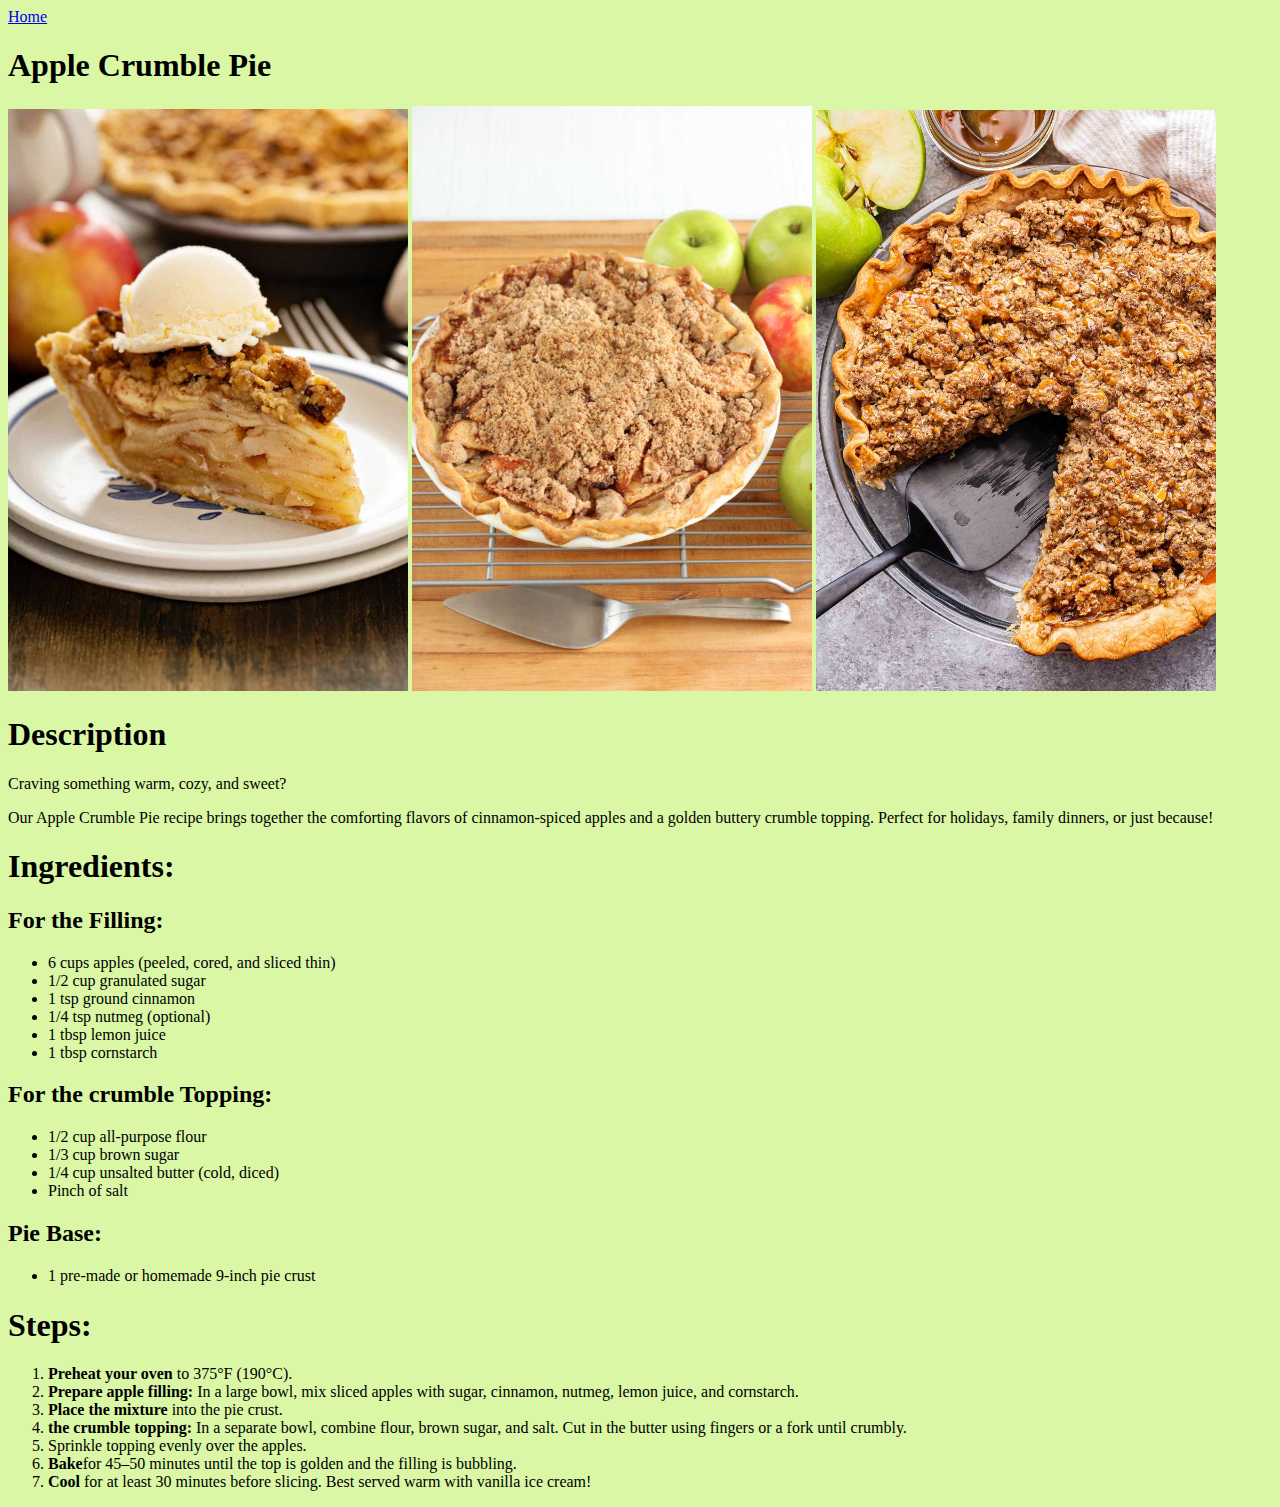
<file: recipes/applecrumblepie.html>
<!DOCTYPE html>
<html lang="en">
<head>
    <meta charset="UTF-8">
    <meta name="viewport" content="width=device-width, initial-scale=1.0">
    <title>Document</title>
    <link rel="stylesheet" href="styles.css">
</head>
<body>
    <a href="../index.html">Home</a>
    <h1>Apple Crumble Pie</h1>
    <!--<img src="../images/Apple-Crumble-Pie-24.jpg" alt="Apple Crumb Pie">-->
    <img class="newimage" src="../images/new2apple-crumb-pie-ala-mode.jpg">
    <img src="../images/NewApple-crumble-pie-recipe.jpg">
    <img src="../images/Caramel-Apple-Crumb-Pie-Photo.jpg">
    <h1>Description</h1>
    <p>Craving something warm, cozy, and sweet?</p>
    <p>Our Apple Crumble Pie recipe brings together the comforting flavors of cinnamon-spiced apples and a golden buttery crumble topping. Perfect for holidays, family dinners, or just because!</p>
    <h1>Ingredients:</h1>
    <h2>For the Filling:</h2>
    <ul>
     <li>   6 cups apples (peeled, cored, and sliced thin)</li>

<li>1/2 cup granulated sugar</li>

<li>1 tsp ground cinnamon</li>

<li>1/4 tsp nutmeg (optional)</li>

<li>1 tbsp lemon juice</li>

<li>1 tbsp cornstarch</li>
    </ul>
    <h2>For the crumble Topping:</h2>
    <ul>
      <li>  1/2 cup all-purpose flour</li>

<li>1/3 cup brown sugar</li>

<li>1/4 cup unsalted butter (cold, diced)</li>

<li>Pinch of salt</li>
    </ul>
    <h2>Pie Base:</h2>
    <ul><li>1 pre-made or homemade 9-inch pie crust</li></ul>
    <h1>Steps:</h1>
    <ol>

<li><strong>Preheat your oven</strong> to 375°F (190°C).</li> 
<li> <strong> Prepare apple filling:</strong> In a large bowl, mix sliced apples with sugar, cinnamon, nutmeg, lemon juice, and cornstarch.</li>

<li><strong>Place the mixture</strong> into the pie crust.</li>

<li><strong> the crumble topping:</strong> In a separate bowl, combine flour, brown sugar, and salt. Cut in the butter using fingers or a fork until crumbly.</li>

<li><srong>Sprinkle topping</srong> evenly over the apples.</li>

<li><strong>Bake</strong>for 45–50 minutes until the top is golden and the filling is bubbling.</li>

<li><strong>Cool</strong> for at least 30 minutes before slicing. Best served warm with vanilla ice cream!</li>
    </ol>
</body>
</html>
</file>
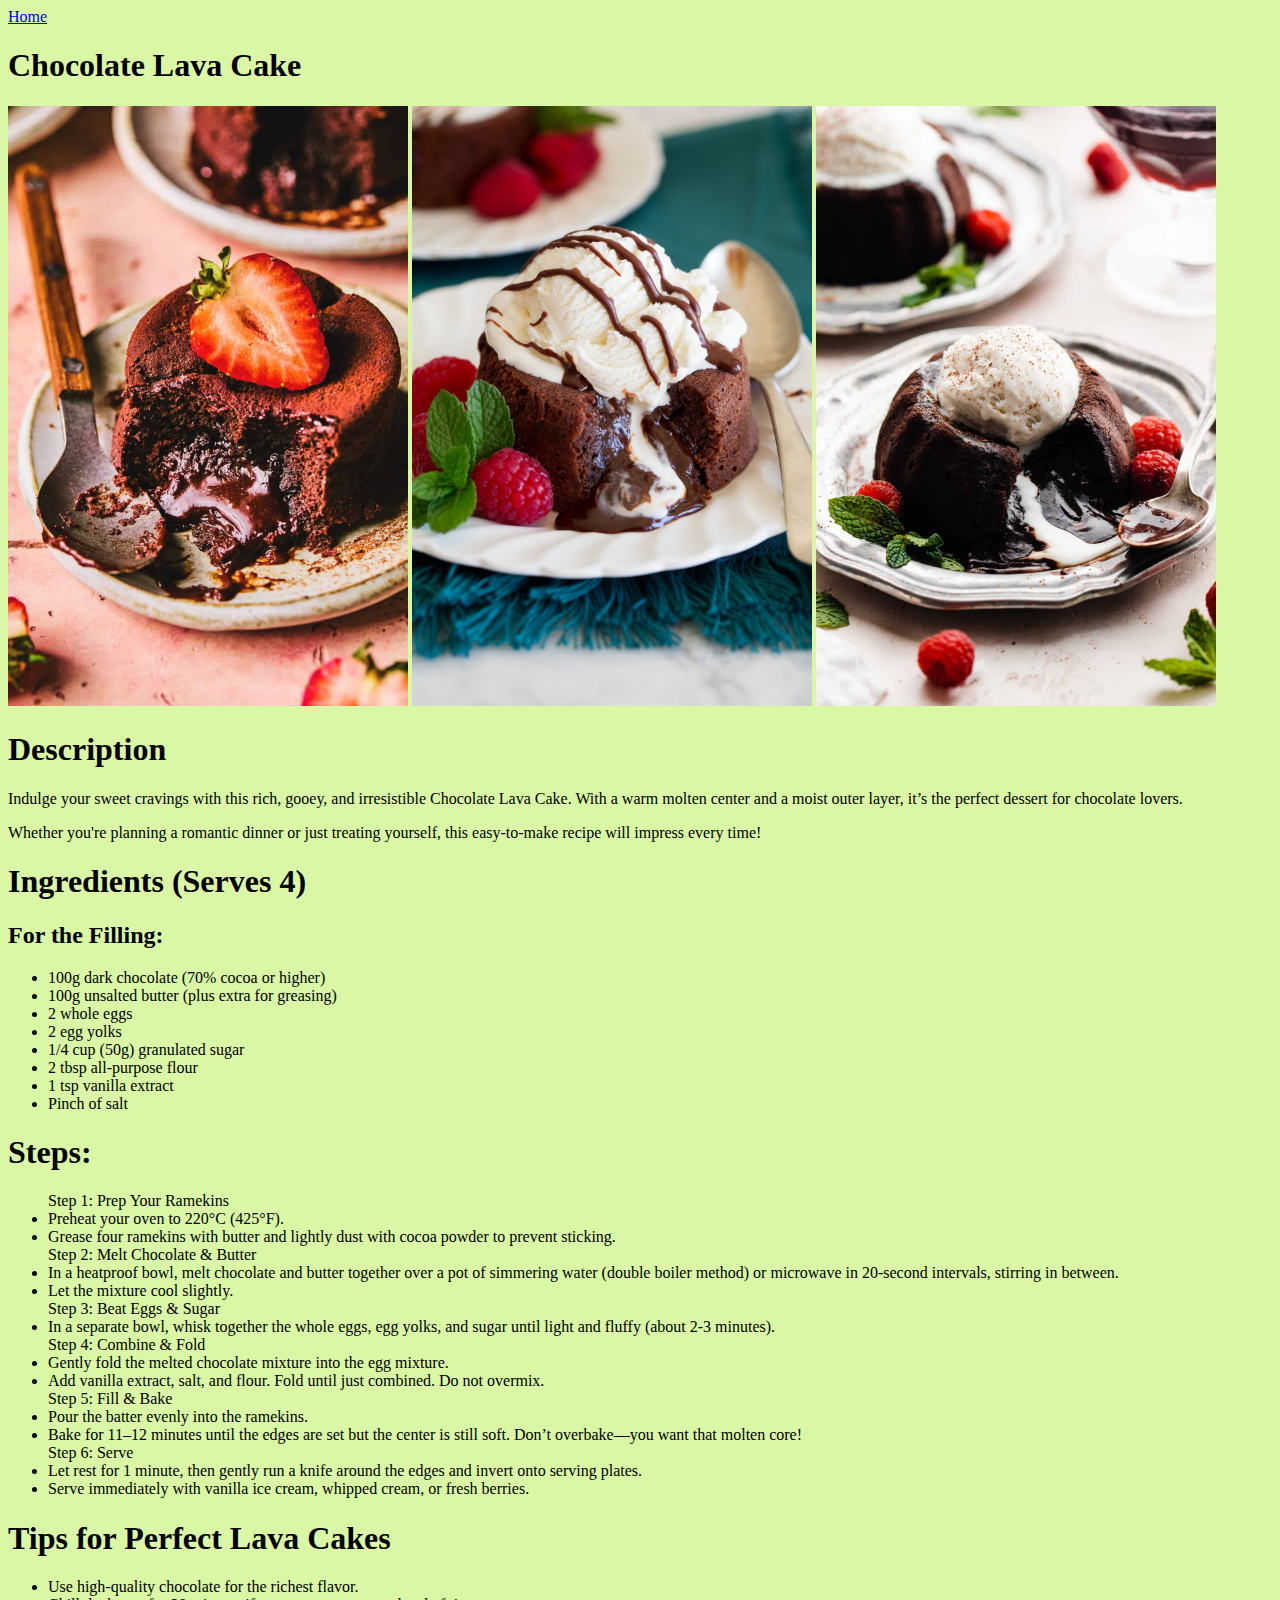
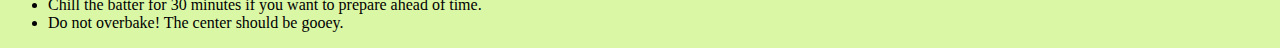
<file: recipes/chocolatelavacake.html>
<!DOCTYPE html>
<html lang="en">
<head>
    <meta charset="UTF-8">
    <meta name="viewport" content="width=device-width, initial-scale=1.0">
    <title>Document</title>
    <link rel="stylesheet" href="styles.css">
</head>
<body>
    <a href="../index.html">Home</a>
    <h1>Chocolate Lava Cake</h1>
    <img src="../images/lava-cakes-1sm-1-scaled.jpg" alt="chocolatelavacake">
    <img src="../images/molten-lava-cake-17.jpg">
    <img src="../images/molten-chocolate-lava-cakes-for-two-7641.jpg">
    <h1>Description</h1>
    <p>Indulge your sweet cravings with this rich, gooey, and irresistible Chocolate Lava Cake. With a warm molten center and a moist outer layer, it’s the perfect dessert for chocolate lovers.</p>
    <p>Whether you're planning a romantic dinner or just treating yourself, this easy-to-make recipe will impress every time!</p>
    <h1>Ingredients (Serves 4)</h1>
    <h2>For the Filling:</h2>
    <ul>
        <li>100g dark chocolate (70% cocoa or higher)
</li>
<li>100g unsalted butter (plus extra for greasing)
</li>
<li>2 whole eggs
</li>
<li>2 egg yolks
</li>
<li>1/4 cup (50g) granulated sugar
</li>        
<li>2 tbsp all-purpose flour
</li>
<li>1 tsp vanilla extract
</li>
<li>Pinch of salt
</li>
    </ul>

     <h1>Steps:</h1>
    <ul>
        Step 1: Prep Your Ramekins
<li>Preheat your oven to 220°C (425°F).
</li>
<li>Grease four ramekins with butter and lightly dust with cocoa powder to prevent sticking.
</li>
Step 2: Melt Chocolate & Butter
<li>In a heatproof bowl, melt chocolate and butter together over a pot of simmering water (double boiler method) or microwave in 20-second intervals, stirring in between.
</li>
<li>Let the mixture cool slightly.
</li>
Step 3: Beat Eggs & Sugar
<li>In a separate bowl, whisk together the whole eggs, egg yolks, and sugar until light and fluffy (about 2-3 minutes).
</li>
Step 4: Combine & Fold
<li>Gently fold the melted chocolate mixture into the egg mixture.
</li>
<li>Add vanilla extract, salt, and flour. Fold until just combined. Do not overmix.
</li>
Step 5: Fill & Bake
<li>Pour the batter evenly into the ramekins.
</li>
<li>Bake for 11–12 minutes until the edges are set but the center is still soft. Don’t overbake—you want that molten core!
</li>
Step 6: Serve
<li>Let rest for 1 minute, then gently run a knife around the edges and invert onto serving plates.
</li>
<li>Serve immediately with vanilla ice cream, whipped cream, or fresh berries.
</li>
</ul>
<h1>Tips for Perfect Lava Cakes</h1>
<ul>
    <li>Use high-quality chocolate for the richest flavor.</li>
    <li>Chill the batter for 30 minutes if you want to prepare ahead of time.</li>
    <li>Do not overbake! The center should be gooey.</li>
</ul>
</body>
</html>
</file>
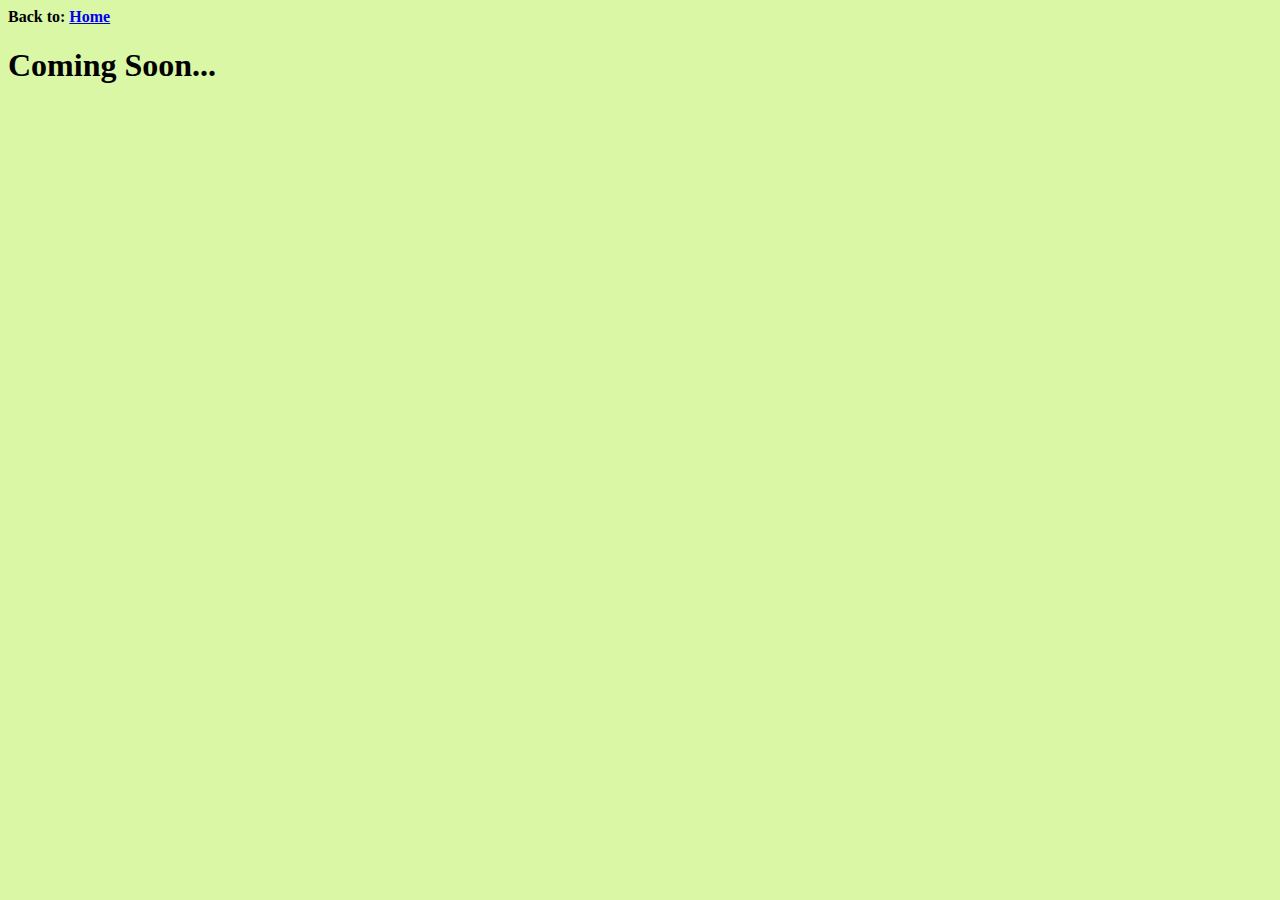
<file: recipes/lemonbars.html>
<!DOCTYPE html>
<html lang="en">
<head>
    <meta charset="UTF-8">
    <meta name="viewport" content="width=device-width, initial-scale=1.0">
    <title>Document</title>
    <link rel="stylesheet" href="styles.css">
</head>
<body>
<strong>Back to:   <a href="../index.html">Home</a></strong>
<h1>Coming Soon...</h1>
</body>
</html>
</file>
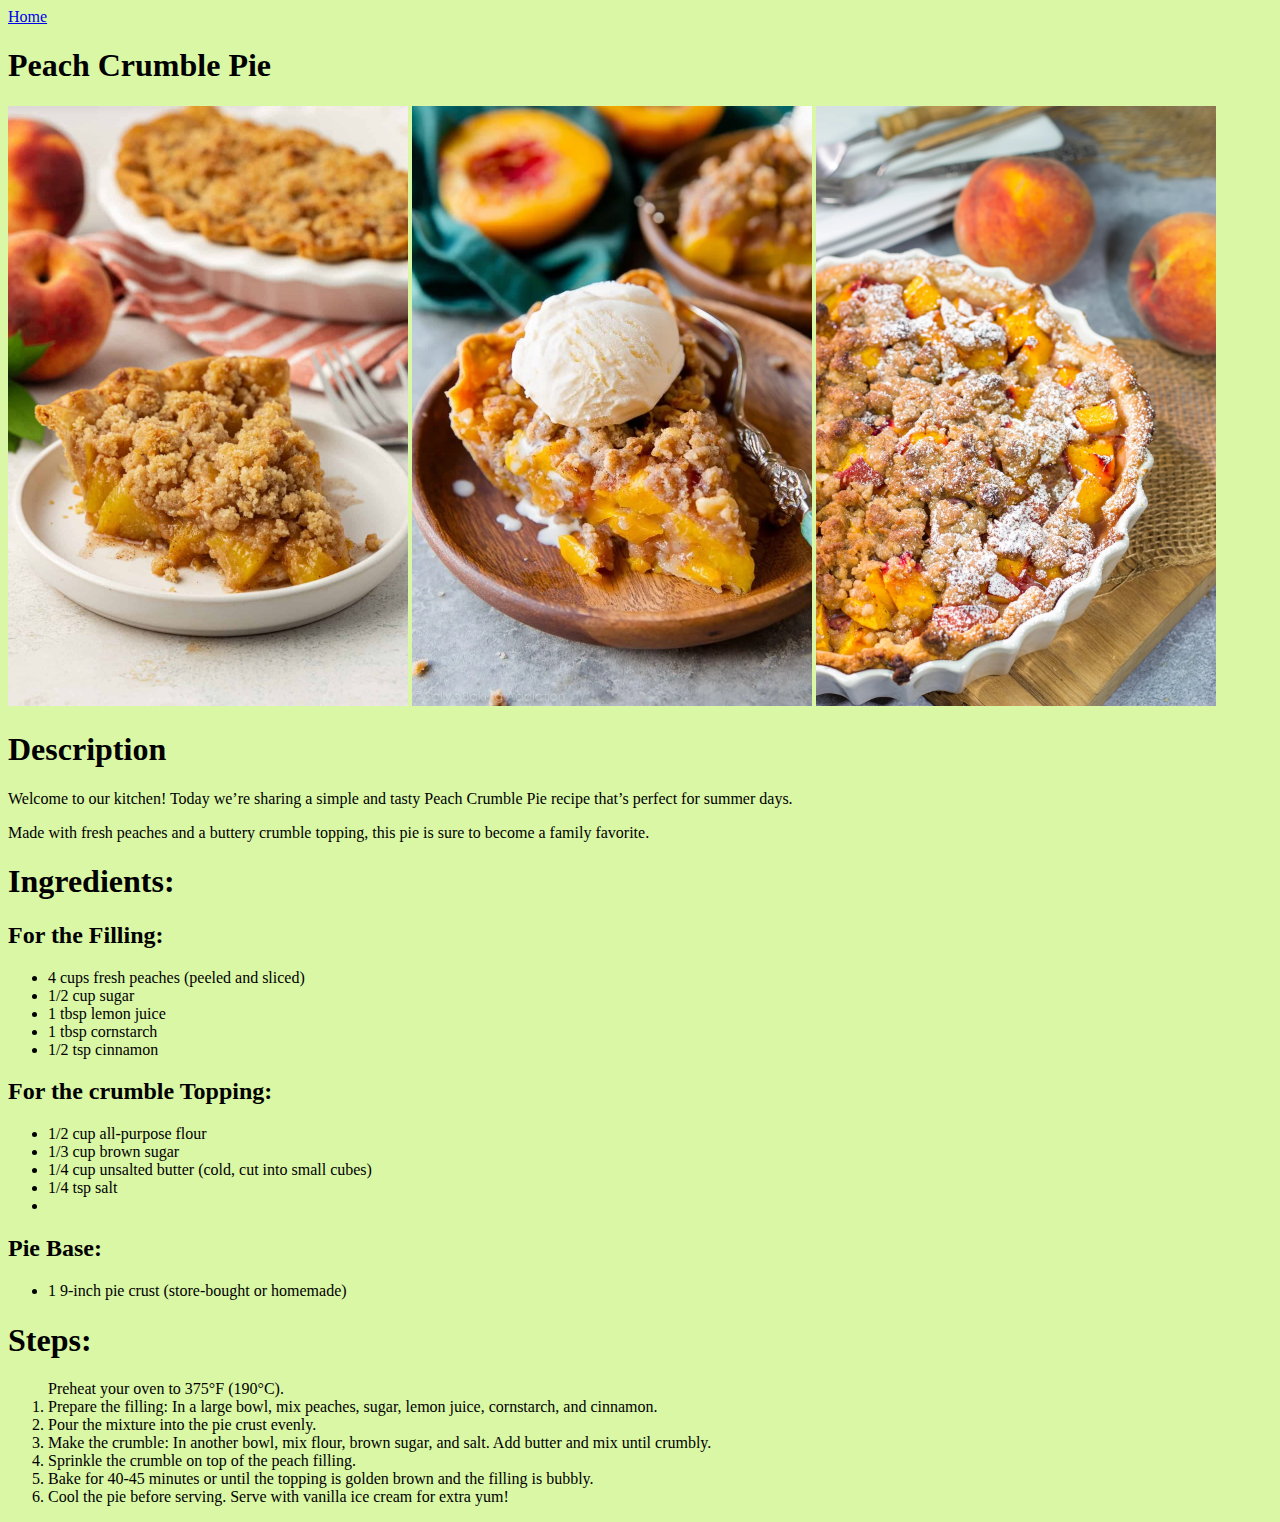
<file: recipes/PeachCrumblePie.html>
<!DOCTYPE html>
<html lang="en">
<head>
    <meta charset="UTF-8">
    <meta name="viewport" content="width=device-width, initial-scale=1.0">
    <title>Tasty Recipes </title>
    <link rel="stylesheet" href="styles.css">
</head>
<body>
    <a href="../index.html">Home</a>
    <h1>Peach Crumble Pie</h1>
    <img src="../images/Peach-Crumble-Pie-High-Res-39-scaled.jpg" alt="Peach Crumb Pie">
    <img src="../images/peach-crumble-pie-recipe.webp">
    <img src="../images/Peach-Crumble-Pie1.webp">
    <h1>Description</h1>
    <p>Welcome to our kitchen! Today we’re sharing a simple and tasty Peach Crumble Pie recipe that’s perfect for summer days.</p>
    <p>Made with fresh peaches and a buttery crumble topping, this pie is sure to become a family favorite.</p>
    <h1>Ingredients:</h1>
    <h2>For the Filling:</h2>
    <ul>
        <li>4 cups fresh peaches (peeled and sliced)</li>
        <li>1/2 cup sugar</li>
        <li>1 tbsp lemon juice</li>
        <li>1 tbsp cornstarch</li>
        <li>1/2 tsp cinnamon</li>
        
    </ul>
    <h2>For the crumble Topping:</h2>
    <ul>
        <li>1/2 cup all-purpose flour</li>
        <li>1/3 cup brown sugar</li>
        <li>1/4 cup unsalted butter (cold, cut into small cubes)</li>
        <li>1/4 tsp salt</li>
        <li></li>
    </ul>
    <h2>Pie Base:</h2>
    <ul><li>1 9-inch pie crust (store-bought or homemade)</li></ul>
    <h1>Steps:</h1>
    <ol>
        Preheat your oven to 375°F (190°C).

<li>Prepare the filling: In a large bowl, mix peaches, sugar, lemon juice, cornstarch, and cinnamon.</li>

<li>Pour the mixture into the pie crust evenly.</li>

<li>Make the crumble: In another bowl, mix flour, brown sugar, and salt. Add butter and mix until crumbly.</li>

<li>Sprinkle the crumble on top of the peach filling.</li>

<li>Bake for 40-45 minutes or until the topping is golden brown and the filling is bubbly.</li>

<li>Cool the pie before serving. Serve with vanilla ice cream for extra yum!</li>
    </ol>
    
</body>
</html>
</file>
<file: recipes/styles.css>
html,body{
    background-color: #DAF7A6;
}
img{
    width:400px;
}
.newimage{
    height:582px;
}
</file>
